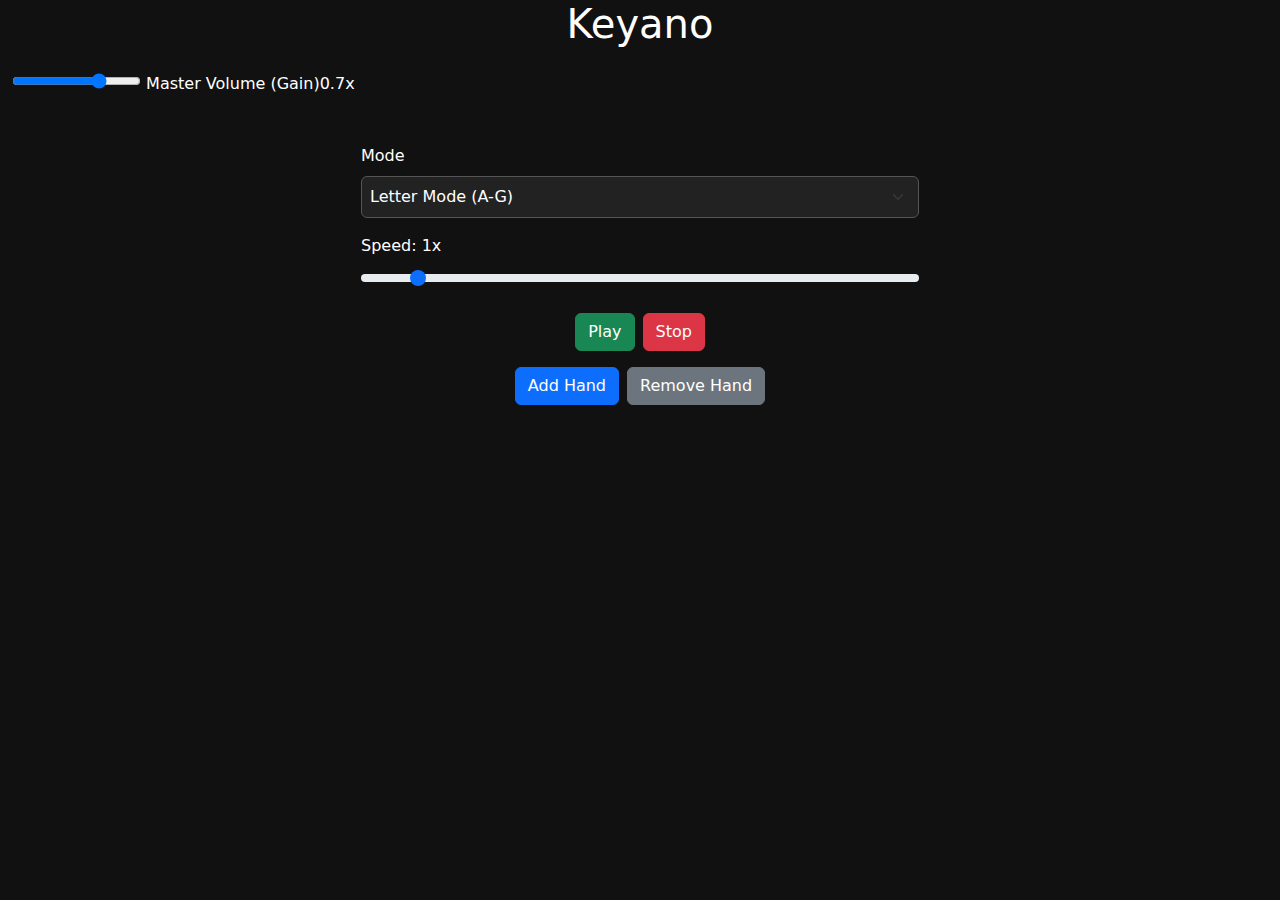
<file: index.html>
<!DOCTYPE html>
<html lang="en">

<head>
    <meta charset="UTF-8" />
    <title>Keyano - Text based Piano</title>
    <link href="https://cdn.jsdelivr.net/npm/bootstrap@5.3.3/dist/css/bootstrap.min.css" rel="stylesheet" />
    <link rel="stylesheet" href="styles.css">

    <!-- Page Icon Varieties -->
    <link rel="apple-touch-icon" sizes="180x180" href="./favicon_io/apple-touch-icon.png">
    <link rel="icon" type="image/png" sizes="32x32" href="./favicon_io/favicon-32x32.png">
    <link rel="icon" type="image/png" sizes="16x16" href="./favicon_io/favicon-16x16.png">

    <!-- OG Meta Tags-->
    <meta property="og:title" content="Note Visualiser (Steel CantSpeak – Portfolio & Projects)" />
    <meta property="og:description" content="Explore my Unity games, Python tools, and creative dev projects." />
    <meta property="og:image" content="./favicon_io/android-chrome-512x512.png" />
    <meta property="og:url" content="https://steelcantspeak.github.io/NoteVisualiser/" />
    <meta property="og:type" content="website" />
    <meta property="og:site_name" content="Steel CantSpeak" />
</head>

<body>
    <div class="container-fluid">
        <h1 class="mb-4 text-center">Keyano</h1>
        <div class="mb-3 w-50">
            <input type="range" min="0" max="1" step="0.01" value="0.7" id="masterVolumeRange">
            <label for="masterVolumeRange">Master Volume (Gain)<span id="speedValue">0.7x</span></label>
        </div>

        <!-- Mode + Speed Controls -->
        <div class="container d-flex flex-column align-items-center justify-content-center mt-5">
            <div class="mb-3 w-50">
                <label for="modeSelect" class="form-label">Mode</label>
                <select id="modeSelect" class="form-select">
                    <option value="letters" selected>Letter Mode (A-G)</option>
                    <option value="wordlength">Word Length Mode (1 = A, 8+ = G)</option>
                </select>
            </div>

            <div class="mb-3 w-50">
                <label for="tempoRange" class="form-label">Speed: <span id="tempoValue">1x</span></label>
                <input type="range" class="form-range" min="0.1" max="10" step="0.1" value="1" id="tempoRange" />
            </div>

            <!-- Play/Stop Buttons -->
            <div class="d-flex justify-content-center gap-2 w-50">
                <button class="btn btn-success" id="playBtn">Play</button>
                <button class="btn btn-danger" id="stopBtn">Stop</button>
            </div>
        </div>


        <!-- Hands Container -->
        <div id="handsContainer" class="row mb-3">
            <!-- Hands will be dynamically added here -->
        </div>

        <!-- Add/Remove Buttons -->
        <div class="d-flex justify-content-center gap-2 w-50 mt-3 mx-auto">
            <button class="btn btn-primary" id="addHandBtn">Add Hand</button>
            <button class="btn btn-secondary" id="removeHandBtn">Remove Hand</button>
        </div>
    </div>

    <!-- Script -->
    <script type="module" src="audio_engine.js"></script>
    <script type="module" src="main.js"></script>
</body>

</html>
</file>
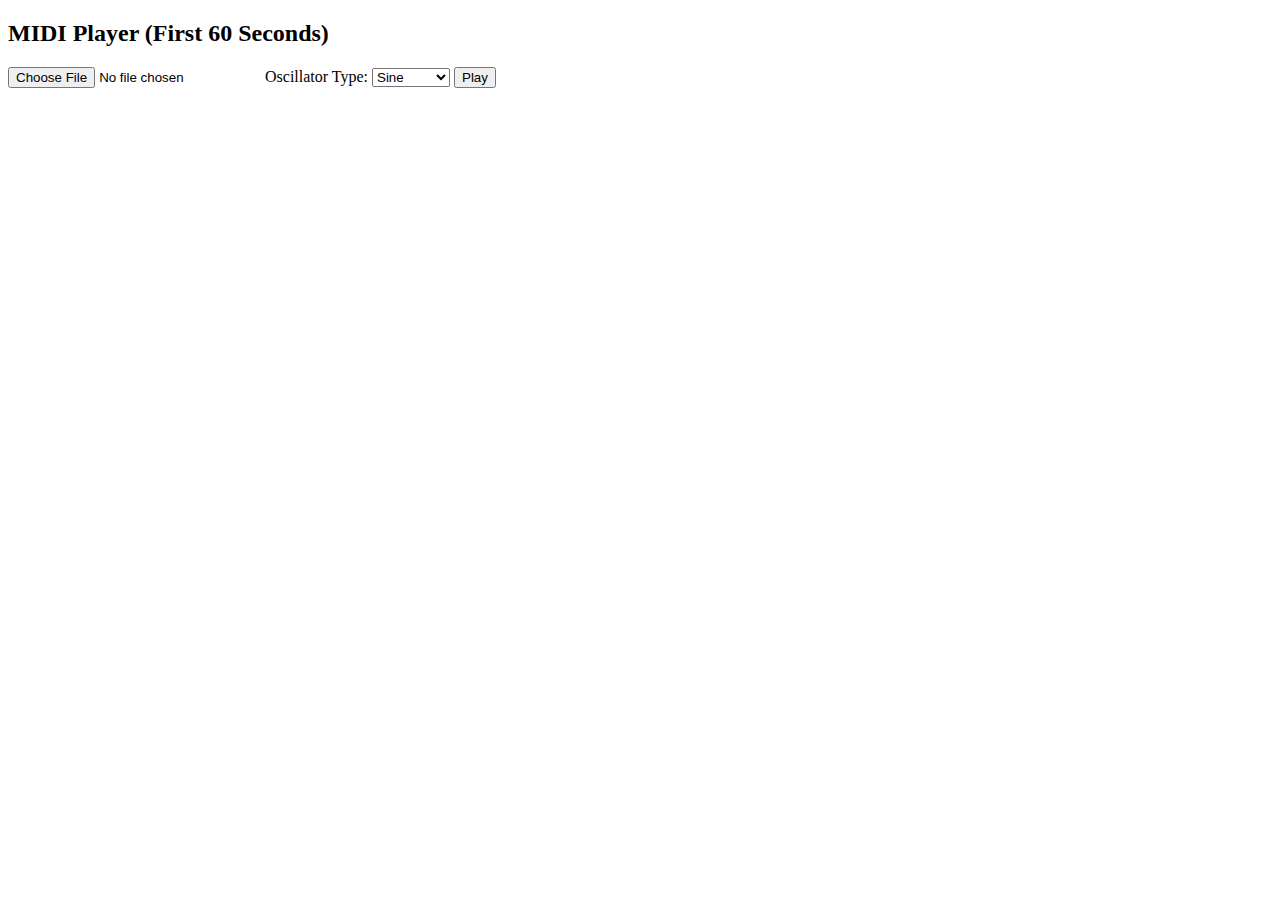
<file: MidiPlayer.html>
<!DOCTYPE html>
<html lang="en">
<head>
  <meta charset="UTF-8" />
  <title>MIDI Player – 30s with Oscillator</title>
</head>
<body>
  <h2>MIDI Player (First 60 Seconds)</h2>
  <input type="file" id="midiFile" accept=".mid,.midi" />
  <label for="oscType">Oscillator Type:</label>
  <select id="oscType">
    <option value="sine">Sine</option>
    <option value="square">Square</option>
    <option value="triangle">Triangle</option>
    <option value="sawtooth">Sawtooth</option>
  </select>
  <button id="playBtn">Play</button>

  <script type="module">
    import * as Tone from "https://cdn.skypack.dev/tone";
    import { Midi } from "https://cdn.skypack.dev/@tonejs/midi";

    const fileInput = document.getElementById('midiFile');
    const playBtn = document.getElementById('playBtn');
    const oscTypeSelector = document.getElementById('oscType');

    let midiData = null;

    fileInput.addEventListener('change', async (e) => {
      const file = e.target.files[0];
      if (!file) return;
      const buffer = await file.arrayBuffer();
      midiData = new Midi(buffer);
      console.log("Parsed MIDI:", midiData);
    });

    playBtn.addEventListener('click', async () => {
      if (!midiData) {
        alert("Please select a MIDI file first.");
        return;
      }

      await Tone.start();

      const oscType = oscTypeSelector.value;
      const MAX_TIME = 60; // seconds

      // Use a PolySynth for multiple simultaneous notes
      const synth = new Tone.PolySynth(Tone.Synth, {
        oscillator: { type: oscType },
        volume: -10
      }).toDestination();

      const now = Tone.now() + 0.1;

      midiData.tracks.forEach(track => {
        track.notes.forEach(note => {
          if (note.time <= MAX_TIME) {
            const duration = Math.min(note.duration, MAX_TIME - note.time);
            synth.triggerAttackRelease(
              note.name, // e.g., "C4"
              duration,
              now + note.time
            );
          }
        });
      });

      console.log(`Playing first 30s with ${oscType} oscillator.`);
    });
  </script>
</body>
</html>
</file>
<file: styles.css>
body {
    background-color: #111;
    color: #fff;
}

.note-span {
    padding: 0.3rem 0.5rem;
    margin: 0.15rem;
    border-radius: 5px;
    background-color: #333;
    display: inline-block;
    user-select: none;
}

.note-playing {
    background-color: yellow;
    color: black;
}

.hand-label {
    font-weight: 700;
    font-size: 1.25rem;
    margin-bottom: 0.5rem;
    text-align: center;
}

#status-container {
    display: flex;
    justify-content: space-between;
    margin-top: 1rem;
}

#status-left,
#status-right {
    width: 48vw;
    min-height: 3rem;
    border: 1px solid #555;
    padding: 0.5rem;
    border-radius: 6px;
    background-color: #222;
}

#modeSelect,#leftOscillatorTypeSelect, #rightOscillatorTypeSelect {
    border: 1px solid #555;
    padding: 0.5rem;
    border-radius: 6px;
    color: #fff;
    background-color: #222;
}
</file>
